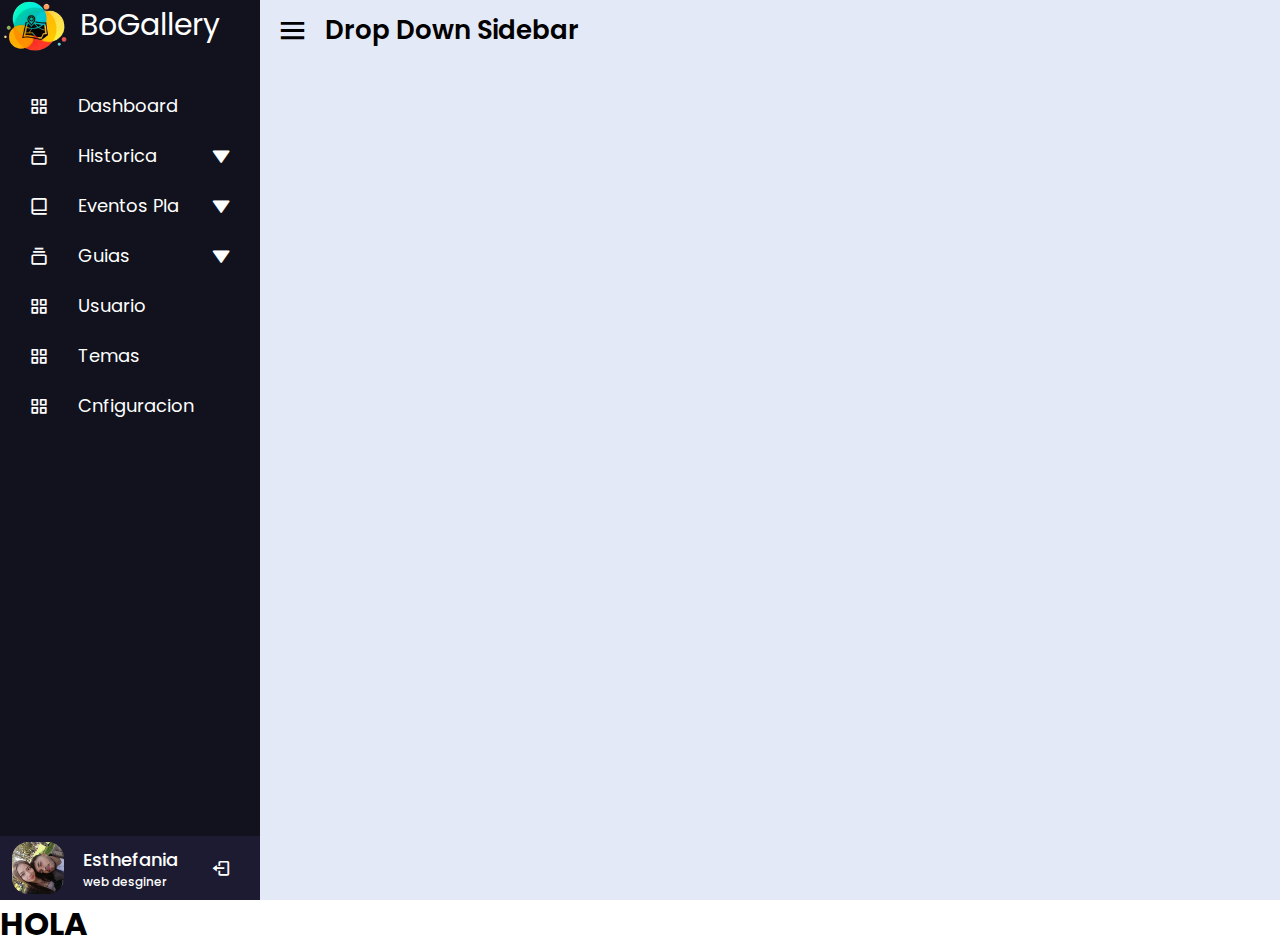
<file: HTML/Dashboard.html>
<!DOCTYPE html>
<html lang="es">
  <head>
    <meta charset="UTF-8" />
    <meta name="viewport" content="width=device-width, initial-scale=1.0" />
    <!-- link de los iconos -->
    <link
      href="https://unpkg.com/boxicons@2.1.4/css/boxicons.min.css"
      rel="stylesheet"
    />
    <link rel="stylesheet" href="../HTML/css/Dashboard.css" />
    <title>Dashboard</title>
  </head>
  <body>
    <!-- barra lateral -->
    <div class="sidebar">
      <div class="logo-details">
        <img src="../HTML/imag/logo.png" alt="" class="logo" />
        <span class="logo_name">BoGallery</span>
      </div>
      <!-- navegadores -->
      <!-- Los i son los iconos -->
      <ul class="nav-links">
        <li>
          <a href="crudj/usuario.php">
            <i class="bx bx-grid-alt"></i>
            <span class="link_name">Dashboard</span>
          </a>
          <ul class="sub-menu blank">
            <li><a class="link_name" href="#">Category</a></li>
          </ul>
        </li>
        <!-- completo con sus submenis -->
        <li>
          <div class="icon-links">
            <a href="#">
              <i class="bx bx-collection"></i>
              <span class="link_name">Historica</span>
            </a>
            <i class="bx bxs-down-arrow arrow"></i>
          </div>
          <!-- Son los sub menus -->
          <ul class="sub-menu">
            <li><a class="link_name" href="#">Inf Historica</a></li>
            <li><a href="crudj/index.php">Lugares</a></li>
            <li><a href="#">.....</a></li>
            <li><a href="#">.....</a></li>
          </ul>
        </li>
        <!-- completo con sus submenis -->
        <li>
          <div class="icon-links">
            <a href="#">
              <i class="bx bx-book-alt"></i>
              <span class="link_name">Eventos Pla</span>
            </a>
            <i class="bx bxs-down-arrow arrow"></i>
          </div>
          <ul class="sub-menu">
            <li><a class="link_name" href="#">Eventos Pla</a></li>
            <li><a href="crud/views/Index.php">Planes</a></li>
            <li><a href="#">.....</a></li>
            <li><a href="#">.....</a></li>
          </ul>
        </li>
        <!-- completo con sus submenis -->
        <li>
          <div class="icon-links">
            <a href="#">
              <i class="bx bx-collection"></i>
              <span class="link_name">Guias</span>
            </a>
            <i class="bx bxs-down-arrow arrow"></i>
          </div>
          <!-- Son los sub menus -->
          <ul class="sub-menu">
            <li><a class="link_name" href="#">Guias</a></li>
            <li><a href="crudE/index.php">Guias</a></li>
            <li><a href="#">.....</a></li>
            <li><a href="#">.....</a></li>
          </ul>
        </li>

        <!-- el otro dasboar -->
        <li>
          <a href="#">
            <i class="bx bx-grid-alt"></i>
            <span class="link_name">Usuario</span>
          </a>
          <ul class="sub-menu blank">
            <li><a class="link_name" href="#">Category</a></li>
          </ul>
        </li>
        <!-- el otro dasboar -->
        <li>
          <a href="#">
            <i class="bx bx-grid-alt"></i>
            <span class="link_name">Temas</span>
          </a>
          <ul class="sub-menu blank">
            <li><a class="link_name" href="#">Category</a></li>
          </ul>
        </li>
        <!-- completo con sus submenis -->
        <li>
          <a href="#">
            <i class="bx bx-grid-alt"></i>
            <span class="link_name">Cnfiguracion</span>
          </a>
          <ul class="sub-menu blank">
            <li><a class="link_name" href="error404.html">Category</a></li>
          </ul>
        </li>
        <li>
          <!-- barra inferior -->
          <div class="profile-details">
            <div class="profile-content">
              <img src="../HTML/imag/profile.jpeg" alt="profile" />
            </div>

            <div class="name-job">
              <div class="profile_name">Esthefania</div>
              <div class="job">web desginer</div>
            </div>
            <i class="bx bx-log-out"></i>
          </div>
        </li>
      </ul>
    </div>
<!-- PARTE DONDE VA IR EL CRUD -->
<section class="home-section">
  <div class="home-content">
      <i class='bx bx-menu'></i>
      <span class="text">Drop Down Sidebar</span>
      
  </div>
  <iframe id="crudFrame" src="" frameborder="0" width="100%" height="100%" style="display: none;"></iframe>
</section>
    

    <h1>HOLA</h1>

    <script>
      // Función para mostrar el CRUD en el iframe al hacer clic en el enlace
      const crudLink = document.querySelector('a[href="crudj/index.php"]');
      crudLink.addEventListener('click', function(event) {
          event.preventDefault();
          document.getElementById('crudFrame').style.display = 'block';
          document.getElementById('crudFrame').src = this.getAttribute('href');
      });
  </script>
    <script>
      // Función para mostrar el CRUD en el iframe al hacer clic en el enlace
      const crudLink2 = document.querySelector('a[href="crud/views/Index.php"]');
      crudLink2.addEventListener('click', function(event) {
          event.preventDefault();
          document.getElementById('crudFrame').style.display = 'block';
          document.getElementById('crudFrame').src = this.getAttribute('href');
      });
  </script>
  <script>
    // Función para mostrar el CRUD en el iframe al hacer clic en el enlace
    const crudLink3 = document.querySelector('a[href="crudj/usuario.php"]');
    crudLink3.addEventListener('click', function(event) {
        event.preventDefault();
        document.getElementById('crudFrame').style.display = 'block';
        document.getElementById('crudFrame').src = this.getAttribute('href');
    });
</script>
<script>
  // Función para mostrar el CRUD en el iframe al hacer clic en el enlace
  const crudLink4 = document.querySelector('a[href="crudE/index.php"]');
  crudLink4.addEventListener('click', function(event) {
      event.preventDefault();
      document.getElementById('crudFrame').style.display = 'block';
      document.getElementById('crudFrame').src = this.getAttribute('href');
  });
</script>




  

    <script>
      let arrow = document.querySelectorAll(".arrow");

      for (var i = 0; i < arrow.length; i++) {
        arrow[i].addEventListener("click", (e) => {
          
          let arrowParent = e.target.parentElement.parentElement;
        
          arrowParent.classList.toggle("showMenu");
        });
      }


      let sidebar = document.querySelector(".sidebar");
      let sidebarBtn = document.querySelector(".bx-menu");
      console.log(sidebarBtn);
      sidebarBtn.addEventListener("click", function(){
        sidebar.classList.toggle("close");

      });

    </script>

  </body>
</html>
</file>
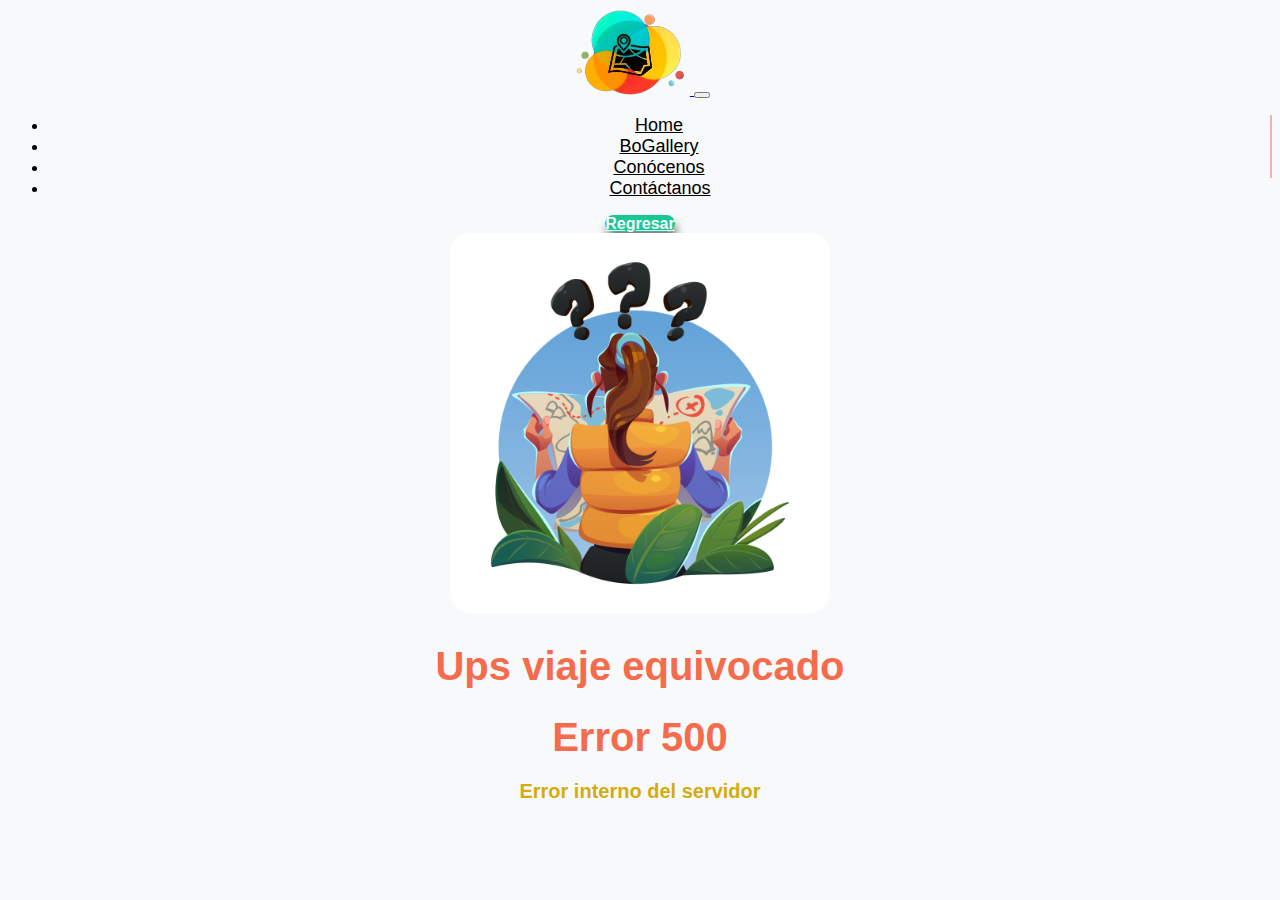
<file: HTML/error500.html>
<!doctype html>
<html lang="en">
  <head>
    <meta charset="utf-8">
    <meta name="viewport" content="width=device-width, initial-scale=1">
    <title>Bootstrap demo</title>
    <link href="https://cdn.jsdelivr.net/npm/bootstrap@5.3.2/dist/css/bootstrap.min.css" rel="stylesheet" integrity="sha384-T3c6CoIi6uLrA9TneNEoa7RxnatzjcDSCmG1MXxSR1GAsXEV/Dwwykc2MPK8M2HN" crossorigin="anonymous">
    <link rel="stylesheet" href="../HTML/css/500.css">
  </head>

    <body class="bg-light">
      <nav class="navbar navbar-expand-lg navbar-light ">
        <div class="container">
          <a class="navbar-brand" href="#">
            <img id="logo" src="../HTML/imag/logo.png" width="120" alt="">
          </a>
          <button class="navbar-toggler" type="button" data-bs-toggle="collapse" data-bs-target="#navbarNav"
            aria-controls="navbarNav" aria-expanded="false" aria-label="Toggle navigation">
            <span class="navbar-toggler-icon"></span>
          </button>
          <div class="collapse navbar-collapse justify-content-center" id="navbarNav">
            <ul class="navbar-nav">
              <li class="nav-item">
                <a class="nav-link" href="../HTML/Principal.html">Home</a>
              </li>
              <li class="nav-item">
                <a class="nav-link" href="#intro">BoGallery</a>
              </li>
              <li class="nav-item">
                <a class="nav-link" href="#equipo">Conócenos</a>
              </li>
              <li class="nav-item">
                <a class="nav-link" href="#seccion-contacto">Contáctanos</a>
              </li>
            </ul>
          </div>
          <div class="d-flex">
            <!-- BOTONES REGISTRARSE E INGRESAR-->
            <a href="inicio.html" class="btn btn-outline-info-success me-2">Regresar</a>
          
    
          </div>
        </div>
      </nav>
        <div class="container text-center mt-5">
            <img src="../HTML/imag/500.jpg" alt="Error 500" class="img-fluid mb-4" width="380px">
            <h1 class="display-4"> Ups viaje equivocado</h1>
            <h1 class="display-4">Error 500</h1>
            <p class="lead">Error interno del servidor</p>
        </div>
    <script src="https://cdn.jsdelivr.net/npm/bootstrap@5.3.2/dist/js/bootstrap.bundle.min.js" integrity="sha384-C6RzsynM9kWDrMNeT87bh95OGNyZPhcTNXj1NW7RuBCsyN/o0jlpcV8Qyq46cDfL" crossorigin="anonymous"></script>
  </body>
</html>
</file>
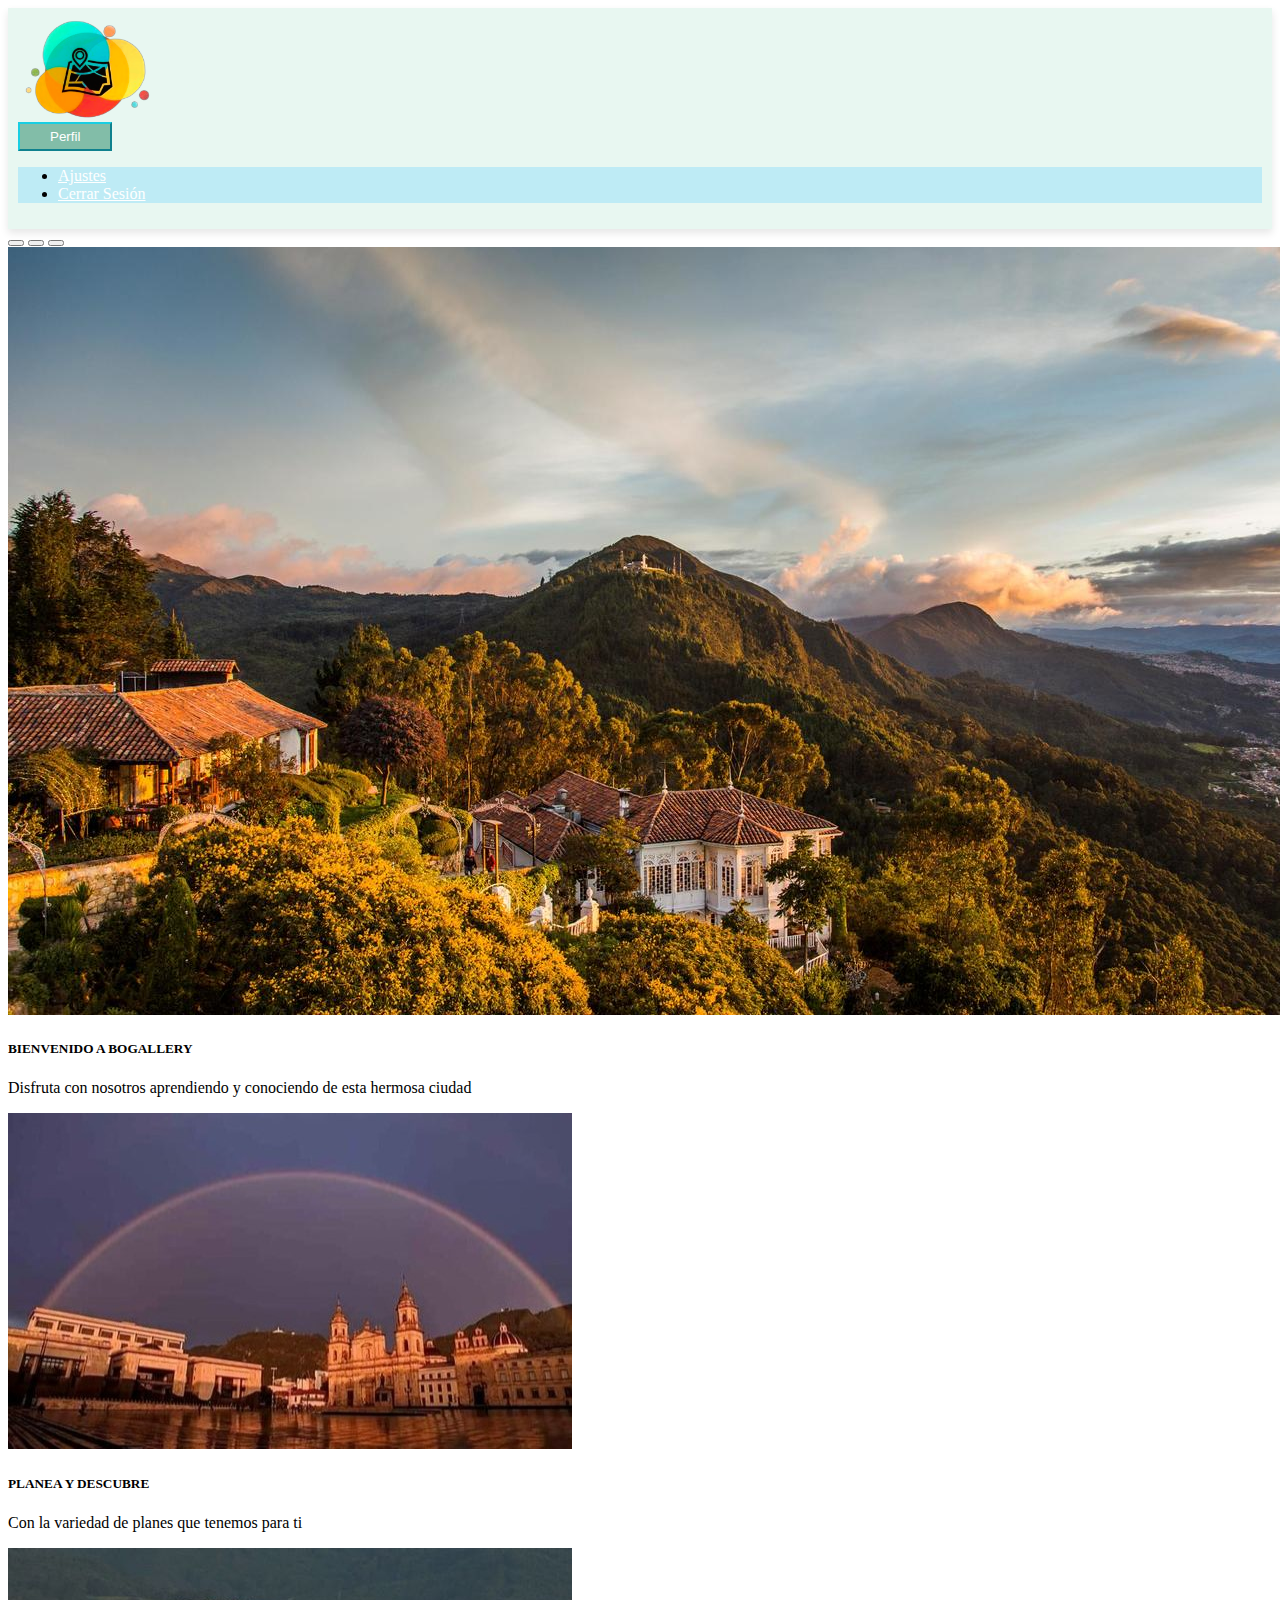
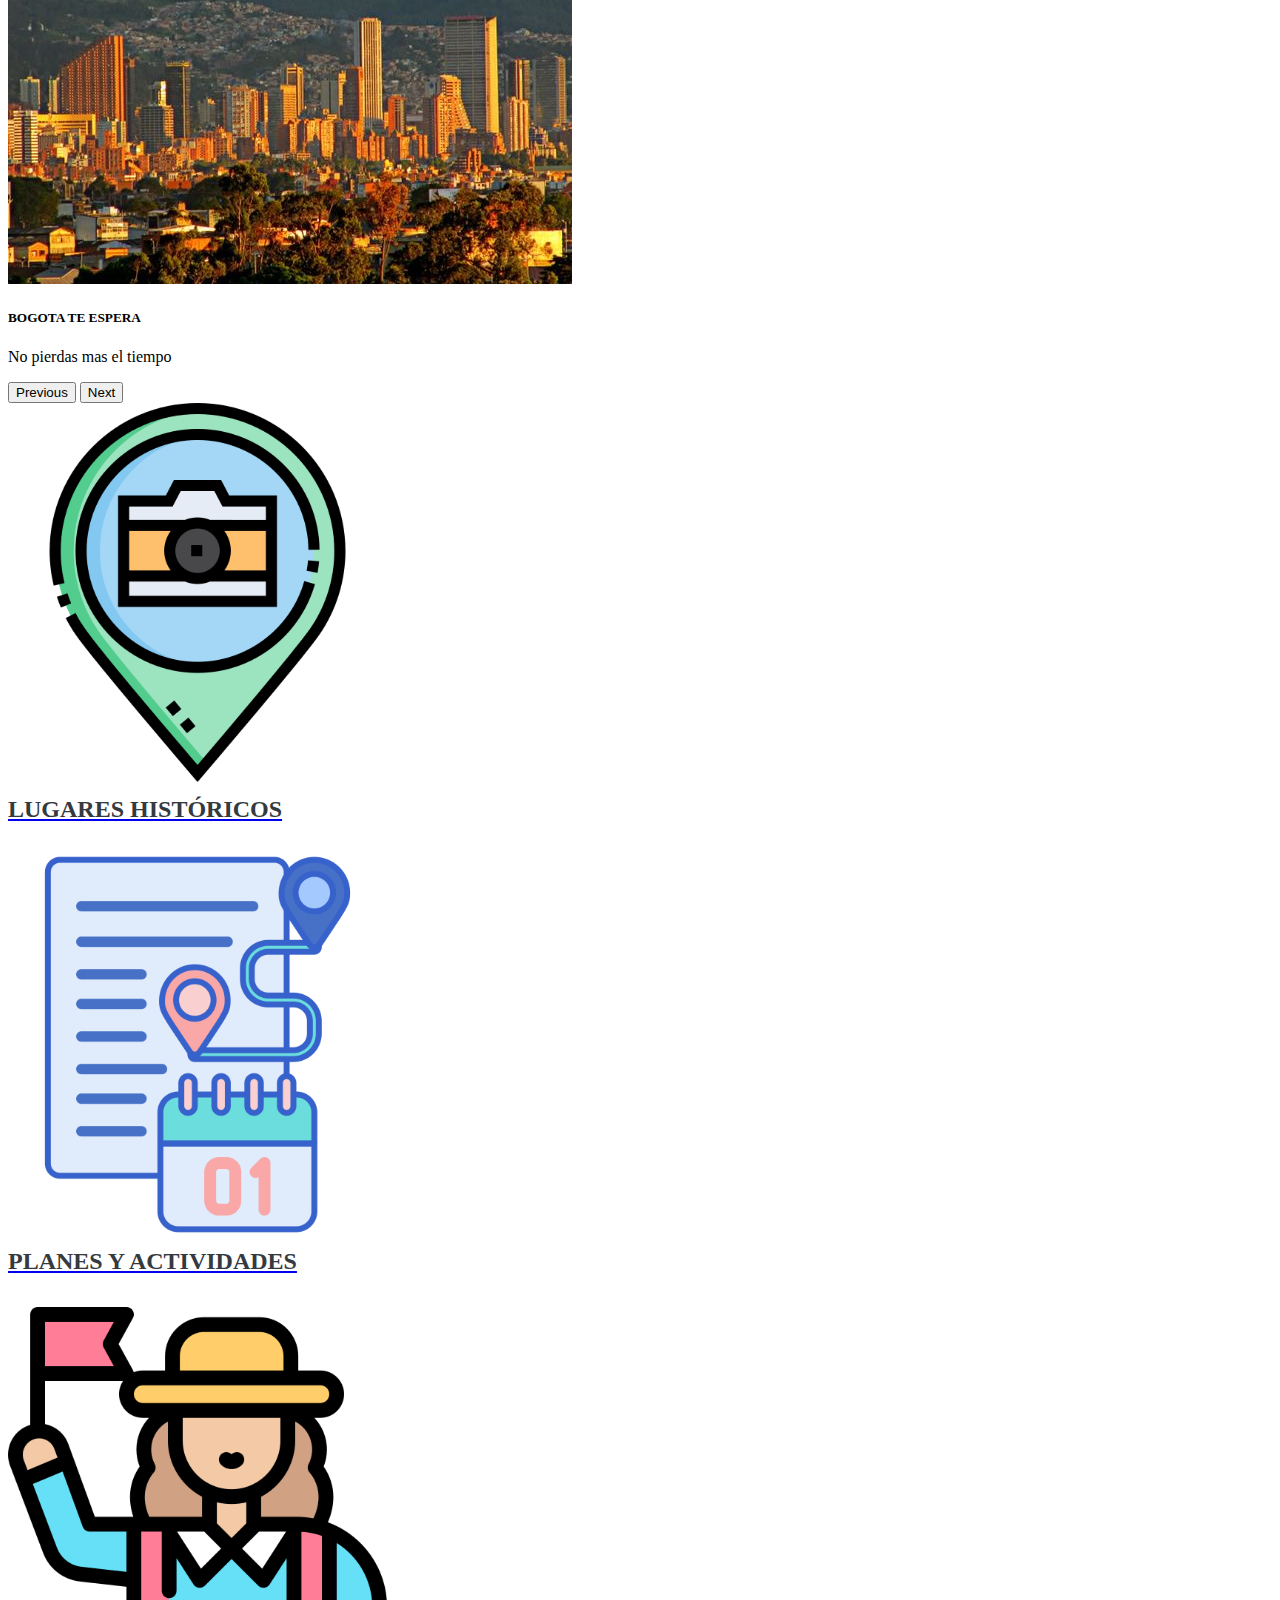
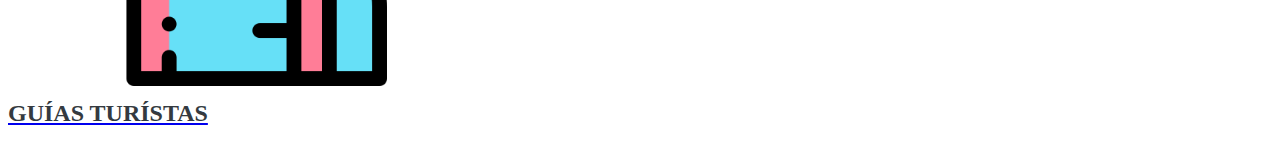
<file: HTML/inicio.html>
<!doctype html>
<html lang="en">

<head>
  <!-- Metadatos y enlaces a recursos -->
  <meta charset="utf-8">
  <meta name="viewport" content="width=device-width, initial-scale=1">
  <title>Bogallery Inicio</title>
  <link href="https://cdn.jsdelivr.net/npm/bootstrap@5.3.2/dist/css/bootstrap.min.css" rel="stylesheet"
    integrity="sha384-T3c6CoIi6uLrA9TneNEoa7RxnatzjcDSCmG1MXxSR1GAsXEV/Dwwykc2MPK8M2HN" crossorigin="anonymous">
  <link rel="stylesheet" href="../HTML/css/inicio.css"> <!-- Verifica que la ruta sea correcta -->
</head>

<body>

  <header class="container-fluid">
    <!-- Encabezado de la página con logo y botón de perfil -->
    <div class="row">
      <div class="col-md-6">
        <img src="../HTML/imag/logo.png" alt="Logo de la App" class="logo">
      </div>
      <div class="col-md-6 text-right d-flex justify-content-end">
        <div class="btn-group mt-3">
          <button type="button" class="btn btn-custom dropdown-toggle" data-bs-toggle="dropdown" aria-expanded="false">
            Perfil
          </button>
          <ul class="dropdown-menu">
            <li><a class="dropdown-item" href="">Ajustes</a></li>
            <li><a class="dropdown-item" href="#">Cerrar Sesión</a></li>
          </ul>
        </div>

      </div>
    </div>
  </header>
 <!-- Carousel de imagenes -->
  <div id="carouselExampleCaptions" class="carousel slide w-50 mx-auto">
    <div class="carousel-indicators">
      <button type="button" data-bs-target="#carouselExampleCaptions" data-bs-slide-to="0" class="active"
        aria-current="true" aria-label="Slide 1"></button>
      <button type="button" data-bs-target="#carouselExampleCaptions" data-bs-slide-to="1"
        aria-label="Slide 2"></button>
      <button type="button" data-bs-target="#carouselExampleCaptions" data-bs-slide-to="2"
        aria-label="Slide 3"></button>
    </div>
    <div class="carousel-inner">
      <div class="carousel-item active">
        <img src="../HTML/imag/60f6a60a-city-52059-1797c537892.jpg" class="d-block w-100" alt="...">
        <div class="carousel-caption d-none d-md-block">
          <h5>BIENVENIDO A BOGALLERY</h5>
          <p>Disfruta con nosotros aprendiendo y conociendo de esta hermosa ciudad </p>
        </div>
      </div>
      <div class="carousel-item">
        <img src="../HTML/imag/c3.jpg" class="d-block w-100" alt="...">
        <div class="carousel-caption d-none d-md-block">
          <h5>PLANEA Y DESCUBRE</h5>
          <p>Con la variedad de planes que tenemos para ti</p>
        </div>
      </div>
      <div class="carousel-item">
        <img src="../HTML/imag/c2.jpg" class="d-block w-100" alt="...">
        <div class="carousel-caption d-none d-md-block">
          <h5>BOGOTA TE ESPERA</h5>
          <p>No pierdas mas el tiempo</p>
        </div>
      </div>
    </div>
    <button class="carousel-control-prev" type="button" data-bs-target="#carouselExampleCaptions" data-bs-slide="prev">
      <span class="carousel-control-prev-icon" aria-hidden="true"></span>
      <span class="visually-hidden">Previous</span>
    </button>
    <button class="carousel-control-next" type="button" data-bs-target="#carouselExampleCaptions" data-bs-slide="next">
      <span class="carousel-control-next-icon" aria-hidden="true"></span>
      <span class="visually-hidden">Next</span>
    </button>
  </div>

  <div class="container text-center my-5">
    <!-- Sección de módulos -->
    <div class="row">
      <div class="col-md-4">
        <a href="error404.html" class="module">
          <img src="../HTML/imag/luHistorico.png" alt="Imagen 1" class="img-fluid mb-3">
          <h4>Lugares Históricos</h4>
        </a>
      </div>
      <div class="col-md-4">
        <a href="inscripcion.html" class="module">
          <img src="../HTML/imag/planes.png" alt="Imagen 2" class="img-fluid mb-3">
          <h4>Planes y Actividades</h4>
        </a>
      </div>
      <div class="col-md-4">
        <a href="../HTML/error500.html" class="module">
          <img src="../HTML/imag/guia.png" alt="Imagen 3" class="img-fluid mb-3">
          <h4>Guías Turístas</h4>
        </a>
      </div>
    </div>
  </div>

  <script src="https://cdn.jsdelivr.net/npm/bootstrap@5.3.2/dist/js/bootstrap.bundle.min.js"
    integrity="sha384-C6RzsynM9kWDrMNeT87bh95OGNyZPhcTNXj1NW7RuBCsyN/o0jlpcV8Qyq46cDfL"
    crossorigin="anonymous"></script>
</body>

</html>
</file>
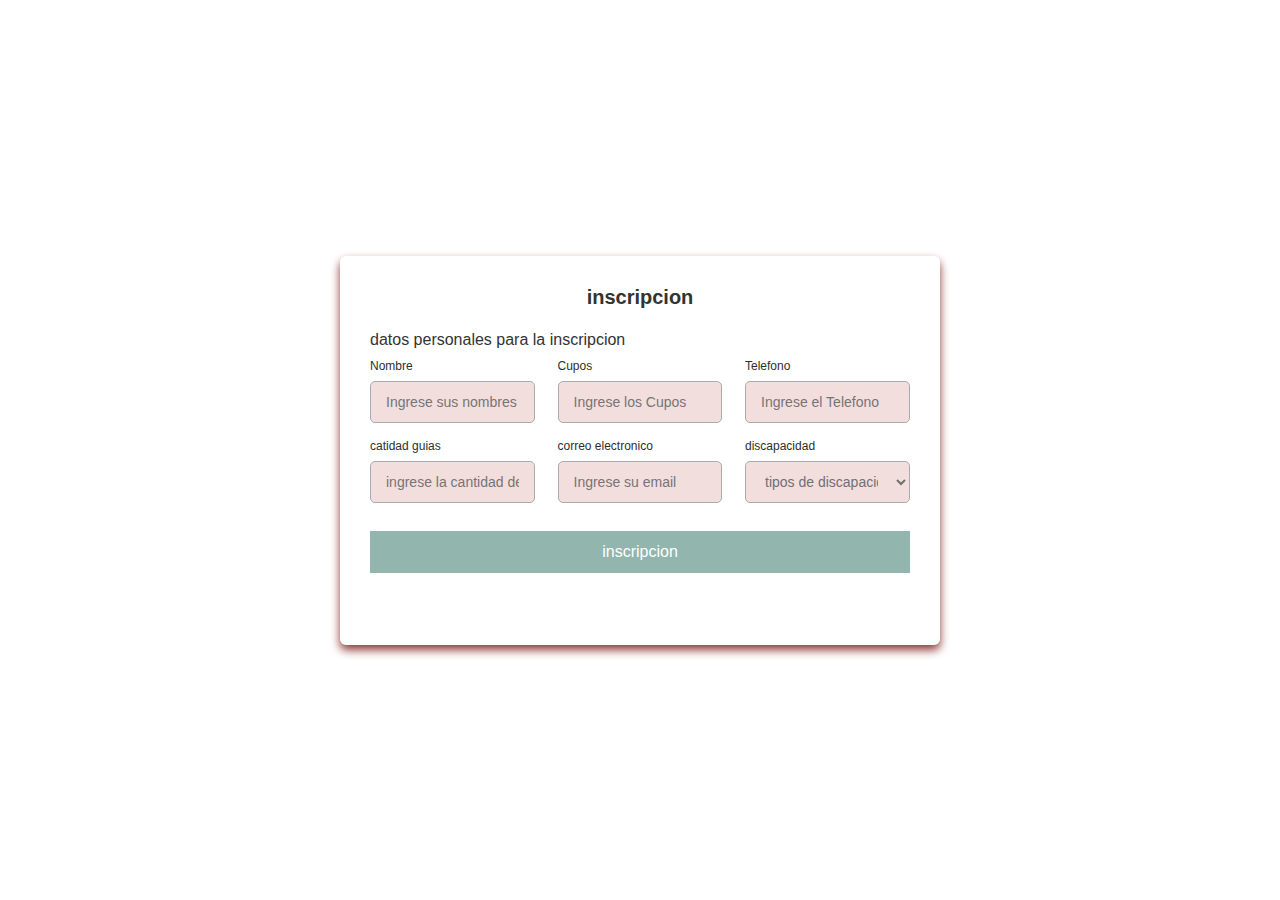
<file: HTML/inscripcion.html>
<!DOCTYPE html>
<html lang="en">
<head>
    <meta charset="UTF-8">
    <meta http-equiv="X-UA-Compatible" content="IE=edge">
    <meta name="viewport" content="width=device-width, initial-scale=1.0">
    <link rel="stylesheet" href="../HTML/css/inscripcion.css">
    <title>Document</title>
</head>
<body>
    <div class="container">
        <header>inscripcion</header>
        <form action="#">
            <div class="form first">
                <div class="datos-personales">
                    <span class="title">datos personales para la inscripcion</span>
                    <div class="fields">
                        <div class="input-field">
                            <label>Nombre</label>
                            <input type="text" placeholder="Ingrese sus nombres" required>
                        </div>
                        <div class="input-field">
                            <label>Cupos</label>
                            <input type="text" placeholder="Ingrese los Cupos" required>
                        </div>
                        <div class="input-field">
                            <label>Telefono</label>
                            <input type="text" placeholder="Ingrese el Telefono" required>
                        </div>
                        <div class="input-field">
                            <label>catidad guias</label>
                            <input type="text" placeholder="ingrese la cantidad de guias" required>
                        </div>
                        <div class="input-field">
                            <label>correo electronico</label>
                            <input type="text" placeholder="Ingrese su email" required>
                        </div>
                        <div class="input-field">
                            <label>discapacidad</label>
                            <select required>
                                <option disabled selected>tipos de discapacidad</option>
                                <option>mental</option>
                                <option>auditiva</option>
                                <option>visual</option>
                            </select>
                        </div>
                        
                    </div>
                    <input class="botons" type="submit" value="inscripcion">
                </div>
            </div>
</body>
</html>
</file>
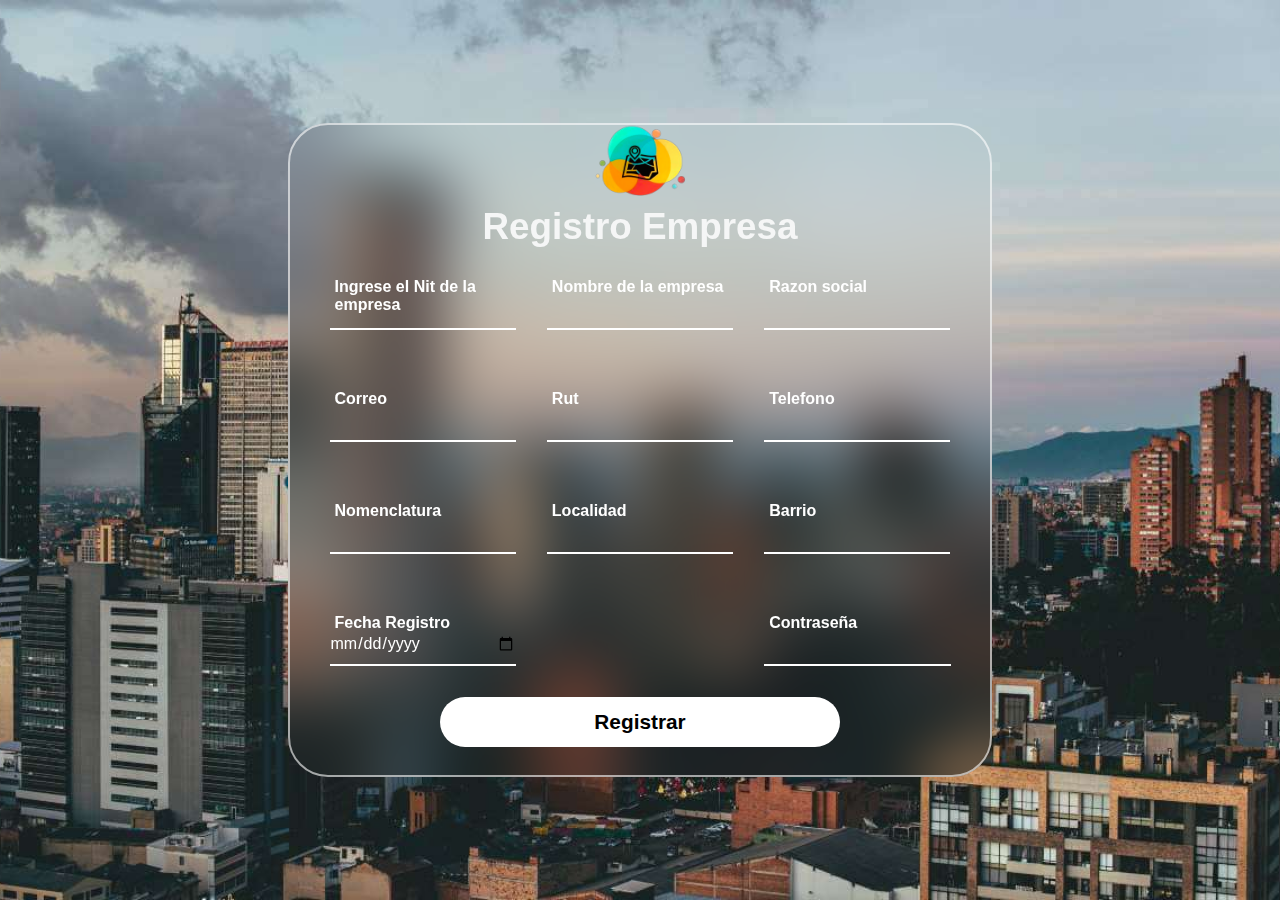
<file: HTML/registroEmpre.html>
<!DOCTYPE html>
<html lang="en">

<head>
    <meta charset="UTF-8">
    <meta name="viewport" content="width=device-width, initial-scale=1.0">
    <link rel="stylesheet" href="../HTML/css/registroEmpre.css">
    <title>Registro empresa</title>
</head>

<body>
    <section >
        <div class="contenedor">
            <div class="formulario">
                <form action="registroem1.php" method="post" id="registroForm" >
                    <img src="../HTML/imag/logo.png" alt="Logo" class="Logo">
                    <h2>Registro Empresa</h2>

                    <div class="fila">
                        <div class="columna">
                            <div class="imput-contenedor">
                                <input type="tel" name="Nit_empresa" required>
                                <label for="#">Ingrese el Nit de la empresa</label>
                            </div>
                        </div>
                        <div class="columna">
                            <div class="imput-contenedor">
                                <input type="text" name="Nombre_em" required>
                                <label for="#">Nombre de la empresa</label>
                            </div>
                        </div>
                        <div class="columna">
                            <div class="imput-contenedor">
                                <input type="text" name="Razon_social" required>
                                <label for="#">Razon social</label>
                            </div>
                        </div>
                    </div>
                    
                    <div class="fila">
                        <div class="columna">
                            <div class="imput-contenedor">
                                <input type="email" name="Correo_em" required>
                                <label for="#">Correo</label>
                            </div>
                            
                        </div>
                        <div class="columna">
                            <div class="imput-contenedor">
                                <input type="tel" name="Rut" required>
                                <label for="#">Rut</label>
                            </div> 
                        </div>
                        <div class="columna">
                            <div class="imput-contenedor">
                                <input type="tel" name="Telefono_em" required>
                                <label for="#">Telefono</label>
                            </div>
                        </div>
                    </div>
                    
                    <div class="fila">
                        <div class="columna">
                            <div class="imput-contenedor">
                                <input type="text" name="Nomeclatura_em" required>
                                <label for="#">Nomenclatura</label>
                            </div>
                        </div>
                        <div class="columna">
                            <div class="imput-contenedor">
                                <input type="text" name="Localidad_em" required>
                                <label for="#">Localidad</label>
                            </div>
                        </div>
                        <div class="columna">
                            <div class="imput-contenedor">
                                <input type="text" name="Barrio_em" required>
                                <label for="#">Barrio</label>
                            </div>
                        </div>
                        
                    </div>
                    <div class="fila">
                        <div class="columna centrada">
                            <div class="imput-contenedor">
                                <input type="date" name="Fecha_registro_em" required>
                                <label for="#">Fecha Registro</label>
                            </div>
                        </div>
                        <div class="columna centrada">
                            <div class="imput-contenedor">
                                <input type="password" name="contrasena" required>
                                <label for="#">Contraseña</label>
                            </div>
                        </div>
                    </div>
                    
            </div>
            <button type="submit">Registrar</button>
          </div>
            </form>
        </div>
        </div>
    </section>

</body>

</html>
</file>
<file: HTML/css/Dashboard.css>
/* Google fonts impot linl */
@import url("https://fonts.googleapis.com/css2?family=Poppins:wght@300;400;500;600;700&display=swap");

* {
  margin: 0;
  padding: 0;
  font-family: "Poppins", sans-serif;
  box-sizing: border-box;
}

/* Ajustes del logo */
.logo-details {
  display: flex;
  align-items: center;
}

.logo {
  width: 70px; /* Tamaño del logo */
  height: auto; /* Altura automática */
  margin-right: 10px; /* Espacio entre el logo y el nombre
    */
}

.sidebar {
  position: fixed;
  top: 0;
  left: 0;
  height: 100%;
  width: 260px;
  background: #11121d;
  z-index: 100;
  transition: all 0.5s ease;
}
.sidebar.close{
    width: 78px;
}


.sidebar .logo-details .logo_name {
  font-size: 30px;
  color: #fff;
  font-weight: 600px;
  transition: 0.3s ease;
  transition-delay: 0.1s;
}
.sidebar.close .logo-details .logo_name{
    transition-delay: 0s;
    opacity: 0;
    pointer-events: none;
    
}
.sidebar .nav-links {
  height: 100%;
  padding: 30px 0 150px 0;
  overflow: auto;  /*hace que haya una barra */

}

.sidebar.close .nav-links{
    overflow: visible;
}
.sidebar .nav-links::-webkit-scrollbar{
display: none;

}
.sidebar .nav-links li {
  position: relative;
  list-style: none;
  transition: all a.4s ease;
}
.sidebar .nav-links li:hover {
  background: #1d1b31;
}
.sidebar .nav-links li .icon-links {
  display: flex;
  align-items: center;
  justify-content: space-between;
}
.sidebar.close .nav-links li .icon-links{
    display: block;
}
.sidebar .nav-links li i {
  height: 50px;
  min-width: 78px;
  text-align: center;
  line-height: 50px;
  color: #fff;
  font-size: 20px;
  cursor: pointer;
  transition: all 0.3s ease;  /*el tiempo en que se demora rotando la flecha */
}
/* hace que rote la flecha */
.sidebar .nav-links li.showMenu i.arrow{
    transform: rotate(-180deg);
}
.sidebar.close .nav-links  i.arrow{
display: none;
}
.sidebar .nav-links li a {
  display: flex;
  align-items: center;
  text-decoration: none;
}
.sidebar .nav-links li a .link_name {
  font-size: 18px;
  font-weight: 400;
  color: #fff;
}
.sidebar.close .nav-links li a .link_name {
    opacity: 0;
    pointer-events: none;

}
.sidebar .nav-links li .sub-menu {
  padding: 6px 6px 14px 80px;
  margin-top: -10px;
  background-color: #1d1b31;
  display: none;
}
.sidebar .nav-links li.showMenu .sub-menu {
    display: block;
}
.sidebar .nav-links li .sub-menu a{
  color: #fff;
  font-size: 15px;
  padding: 5px 0;
  white-space: nowrap;
  opacity: 0.6;
  transition: all 0.3s ease;
}
.sidebar .nav-links li .sub-menu a:hover {
opacity: 1;
}

.sidebar.close .nav-links li .sub-menu {
  position: absolute;
  left: 100%;
  top: -10px;
  top: 0;
  margin-top: 0;
  padding: 10px 20px;
  border-radius: 0 6px 6px 0;
  /* Hace posible que se oculte y aparezca cuando se le paso por encima */
  opacity: 0;
  display: block;
  pointer-events: none;
  transition: 0s;
}
.sidebar.close .nav-links li:hover .sub-menu {
    top: 0;
    opacity: 1;
    pointer-events: auto;
    transition:  all 0.4s ease;

}
.sidebar .nav-links li .sub-menu.link_name{
    display: none;

}

.sidebar.close .nav-links li .sub-menu.link_name{
    font-size: 18px;
    opacity: 1;
    display: block;
}
.sidebar.close .nav-links li .sub-menu.blank{
    opacity: 1;
    pointer-events: auto;
    padding: 3px 20px 6px 16px;
    opacity: 0;
   pointer-events: none;
  


}
.sidebar.close .nav-links li:hover .sub-menu.blank{
    top: 50%;
    transform: translateY(-50% );
}
.sidebar .profile-details {
    position: fixed;
    bottom:0;
    width: 260px;
    display: flex;
    align-items: center;
    justify-content: space-between;
    background: #1d1b31;
    padding: 6px 0;
    transition: all 0.4s ease;
}
.sidebar.close .profile-details{
    background: none;
}
.sidebar.close .profile-details{
    width: 78px;
}
.sidebar .profile-details .profile-content{
    display: flex;
    align-items: center;

}
.sidebar .profile-details img{
    height: 52px;
    width: 52px;
    object-fit: cover;
    border-radius: 16px;
    margin: 0 14px 0 12px;
    background: #1d1b31;
    transition: all 0.5s ease;
}
/* la imagen de la foto se vuelve mas pequeña cuando cerramos la barra */
.sidebar.close .profile-details img{
padding: 10px; 
}

.sidebar .profile-details .profile_name,
.sidebar .profile-details .job{
    color: #fff;
    font-size: 18px;
    font-weight: 500;
    white-space: nowrap;

}
.sidebar.close .profile-details i,
.sidebar.close .profile-details .profile_name,
.sidebar.close .profile-details .job{
display: none;

}
.sidebar .profile-details .job{
    font-size: 12px;
}

.home-section{
    position: relative;
    background: #E4E9F7;
    height: 100vh;
    left: 260px;
    width: calc(100% - 260px);
    transition: all 0.5s ease;

}

.sidebar.close ~ .home-section{
    left: 78px;
    width: calc(100% - 78px);

}
.home-section .home-content{
    height: 60px;
    display: flex;
    align-items: center;


}
.home-section .home-content .bx-menu,
.home-section .home-content .text{
    color: black;
    font-size: 35px;


}
.home-section .home-content .bx-menu{
    margin: 0 15px;
    cursor: pointer;
}
.home-section .home-content .text{
    font-size:26px;
    font-weight: 600;

}
</file>
<file: HTML/css/500.css>
body {
    background-color: #f8f9fa;
    font-family: Arial, sans-serif;
}

.container {
    text-align: center;
}

img {
    border-radius: 5%;
    max-width: 100%;
    height: auto;
}

.display-4 {
    font-size: 2.5rem;
    font-weight: bold;
    margin-bottom: 20px;
    color: #f56c4d;
}

.lead {
    font-size: 1.25rem;
    color: #d3ac0f;
    font-weight: bold;
    margin-bottom: 30px;
}


/* estilos del navegador */
.nav-link {
    color: #000000;
    /* Color del texto */
    font-size: 18px;
  }
  
  /* Cambiar el color del texto de los enlaces de navegación al pasar el ratón por encima */
  .nav-link:hover {
    color: #0adbb5;
    /* Color del texto al hacer hover */
  }
  
  .nav-item {
    border-right: 2px solid #ecb3b3;
    /* Añade una línea a la derecha de cada elemento de navegación */
    padding: 0 10px;
    /* Espacio entre el texto y la línea */
  }
  /* Elimina el borde derecho del último elemento de navegación */
  .nav-item:last-child {
    border-right: none;
  }
  /* Cambiar el color del texto de los botones de ingreso y registro */
  .btn {
    color: #f9f9f9;
    /* Color del texto de los botones */
    box-shadow: 2px 8px 10px rgba(0, 0.5, 0.5, 0.5);
    /*sobra*/
  }
  /* Cambiar el color del fondo de los botones de ingreso y registro */
  .btn-outline-info-success,
  .btn-success {
    background-color: #18c795;
    /* Color de fondo de los botones */
    border-color: #0c9a32;
    /* Color del borde de los botones */
  }
  /* Cambiar el color de fondo de los botones al hacer hover */
  .btn-outline-info-success:hover,
  .btn-success:hover {
    background-color: #95d5d8;
    /* Color de fondo al hacer hover */
    border-color: #0a9d90;
    /* Color del borde al hacer hover */
  }
  /* Estilos para los botones de Ingresar y Registrarse */
  .btn-outline-info-success,
  .btn-success {
    font-weight: bold;
    /* Fuente en negrita */
    border-radius: 20px;
    /* Bordes redondeados */
  }
  /* Ajuste del tamaño de la fuente en dispositivos móviles */
  @media (max-width: 768px) {
    .fs-2 {
      font-size: 2rem;
    }
    .fs-4 {
      font-size: 1.5rem;
    }
  }
  #barrio {
    border-radius: 50%;
  }
  /* Ajuste del ancho de la sección de introducción en dispositivos móviles */
  @media (max-width: 768px) {
    #intro {
      width: 90% !important;
    }
  }
  /* Ajuste del tamaño del logo en dispositivos móviles */
  @media (max-width: 768px) {
    .header-logo {
      width: 80%;
    }
    #bg-contacto {
      top: -110px;
    }
  }
</file>
<file: HTML/css/inicio.css>
/* styles.css */

.logo {
    max-height: 100px;
}

.interactive-image {
    width: 100%;
    max-width: 600px;
    height: auto;
    cursor: pointer;
}

.footer-image {
    max-height: 100px;
}
/* styles.css */
.module img {
    max-width: 30%;
    height: auto;
}
/* styles.css */

.module h4 {
    margin-top: 10px;
    font-size: 1.5em;
    color: #343a40;
    font-weight: bold;
    text-transform: uppercase;
    text-decoration: none !important;
}
header {
    background-color: #e8f7f1;
    box-shadow: 0 4px 8px rgba(0, 0, 0, 0.1);
    padding: 10px;
}

.btn-custom {
    background-color: #82bda8;
    /* Cambia el color de fondo del botón */
    border-color: #19cee2;
    /* Cambia el color del borde del botón */
    color: #ffffff;
    /* Cambia el color del texto del botón */

    padding: 5px 30px;
}
/* Añade un nuevo estilo para los elementos de la lista desplegable */
.dropdown-menu {
    background-color: #beebf5;
    /* Cambia el color de fondo del menú desplegable */
}
.dropdown-item {
    color: #ffffff;
    /* Cambia el color del texto de los elementos de la lista desplegable */
}
.dropdown-item:hover {
    background-color: #20bcd7;
    /* Cambia el color de fondo al pasar el ratón sobre los elementos de la lista desplegable */
}
</file>
<file: HTML/css/inscripcion.css>
*{
    margin: 0;
    padding: 0;
    box-sizing: border-box;
    font-family: 'Poppins', sans-serif;
}
body{
    min-height: 100vh;
    display: flex;
    align-items: center;
    justify-content: center;
    background: white;
}
.container{
    position: relative;
    max-width: 600px;
    width: 100%;
    border-radius: 6px;
    padding: 30px;
    margin: 0 15px;
    background-color: #fff;
    box-shadow: 0 5px 10px rgb(144, 55, 55);
}
.container header{
    position: relative;
    font-size: 20px;
    font-weight: 600;
    color: #333;
    text-align: center;
}
.container header::before{
    content: "";
    position: center;
    left: 0;
    bottom: -2px;
    height: 3px;
    width: 27px;
    border-radius: 8px;
    background-color: black;
    
    
}
.container form{
    position: relative;
    margin-top: 16px;
    min-height: 290px;
    background-color: #fff;
    overflow: hidden;
}
.container form .form{
    position: absolute;
    background-color: #fff;
    transition: 0.3s ease;
}
.container form .form.second{
    opacity: 0;
    pointer-events: none;
    transform: translateX(100%);
}
form.secActive .form.second{
    opacity: 1;
    pointer-events: auto;
    transform: translateX(0);
}
form.secActive .form.first{
    opacity: 0;
    pointer-events: none;
    transform: translateX(-100%);
}
.container form .title{
    display: block;
    margin-bottom: 8px;
    font-size: 16px;
    font-weight: 500;
    margin: 6px 0;
    color: #333;
}
.container form .fields{
    display: flex;
    align-items: center;
    justify-content: space-between;
    flex-wrap: wrap;
}
form .fields .input-field{
    display: flex;
    width: calc(100% / 3 - 15px);
    flex-direction: column;
    margin: 4px 0;
}
.input-field label{
    font-size: 12px;
    font-weight: 500;
    color: #2e2e2e;
}
.input-field input, select{
    outline: none;
    font-size: 14px;
    font-weight: 400;
    color: #d61111;
    border-radius: 5px;
    border: 1px solid #aaa;
    padding: 0 15px;
    height: 42px;
    margin: 8px 0;
    background-color: #f3dede;
}
.input-field input :focus,
.input-field select:focus{
    box-shadow: 0 3px 6px rgba(255, 3, 3, 0.13);
}
.input-field select,
.input-field input[type="date"]{
    color: #707070;
}
.input-field input[type="date"]:valid{
    color: #e42121;
}
.datos-personales .botons{
    width: 100%;
    background: #92b5ad;
    border: none;
    padding: 12px;
    color: white;
    margin: 16px 0;
    font-size: 16px;
    
  
}
</file>
<file: HTML/css/registroEmpre.css>
* {
    font-family: sans-serif;
    margin: 0;
    padding: 0;
}

.fila {
    display: flex;
    justify-content: space-between;
    margin-bottom: 10px;
}

.columna {
    width: 30%;
}

label {
    font-size: 14px;
}

/* Estilos para centrar el formulario */
section {
    display: flex;
    justify-content: center;
    align-items: center;
    height: 100vh; /* Ajusta el tamaño de la sección al 100% del viewport */
    background: url(../imag/foempre.jpg) no-repeat;
    background-position: center;
    background-size: cover;
    
}
.Logo {
    max-width: 100px;
    margin: -80px auto 10px; /* Modifica el valor de margin-top para ajustar la posición vertical */
    display: block;
}
.contenedor {
    position: relative;
    width: 700px;
    border: 2px solid rgba(255, 255, 255, .6);
    backdrop-filter: blur(30px);
    border-radius: 40px;
    height: 650px;
    display: flex;
    justify-content: center;
    align-items: center;
     
}

.contenedor h2 {
    font-size: 2.3rem;
    color: rgb(245, 246, 246);
    text-align: center;
    margin-top: 2px; /* Modifica el valor de margin-top para ajustar la posición vertical */
}
/* Ajustes para los input */
.imput-contenedor {
    position: relative;
    margin: 20px 0;
    width: 100%; /* Ajuste del ancho */
}

.imput-contenedor label {
    position: absolute;
    top: 10px; /* Espacio desde arriba */
    left: 5px;
    color: #fff;
    font-size: 1rem;
    pointer-events: none;
    transition: .6s;
    font-weight: bold;
}

input:focus ~ label,
input:valid ~ label {
    top: -15px; /* Ajuste cuando está enfocado o contiene valor */
    /*font-size: 0.8rem;  Tamaño del label reducido cuando está arriba */
}

.imput-contenedor input {
    width: 100%;
    height: 30px;
    background-color: transparent;
    border: none;
    outline: none;
    font-size: 1rem;
    padding: 5px 0; /* Ajustes en el padding */
    color: #fff;
    border-bottom: 2px solid #fff; /* Línea inferior */
    margin-top: 20px; /* Espacio entre líneas */
}

button {
    width: 400px;
    height: 50px;
    position: absolute;
    bottom: 28px; /* Puedes ajustar este valor según tus preferencias */
    left: 50%;
    transform: translateX(-50%);
    border-radius: 40px;
    background: #fff;
    border: none;
    font-weight: bold;
    cursor: pointer;
    outline: none;
    font-size: 1.3rem;
    transition: .4s;
}

button:hover {
    opacity: .9;
} 



/* Estilos para pantallas más pequeñas */
@media (max-width: 768px) {
    .contenedor {
        width: 90%; /* Ajusta el ancho para tamaños de pantalla más pequeños */
        padding: 20px; /* Reducir el espaciado interno */
    }

    .imput-contenedor {
        width: 100%; /* Hacer que los input ocupen todo el ancho disponible */
    }

    .imput-contenedor label {
        font-size: 0.9rem; /* Reducir el tamaño de la etiqueta */
    }

    /* Otros ajustes que consideres necesarios para pantallas más pequeñas */
}

/* Estilos para tabletas */
@media (max-width: 1024px) {
    .contenedor {
        max-width: 90%; /* Reducir el ancho máximo para tabletas */
    }

    /* Otros ajustes que consideres necesarios para tabletas */
}

/* Estilos para móviles */
@media (max-width: 480px) {
    .contenedor {
        padding: 15px; /* Reducir aún más el espaciado interno */
    }

    .imput-contenedor input {
        font-size: 0.9rem; /* Reducir el tamaño de la fuente en inputs */
    }


}
</file>
